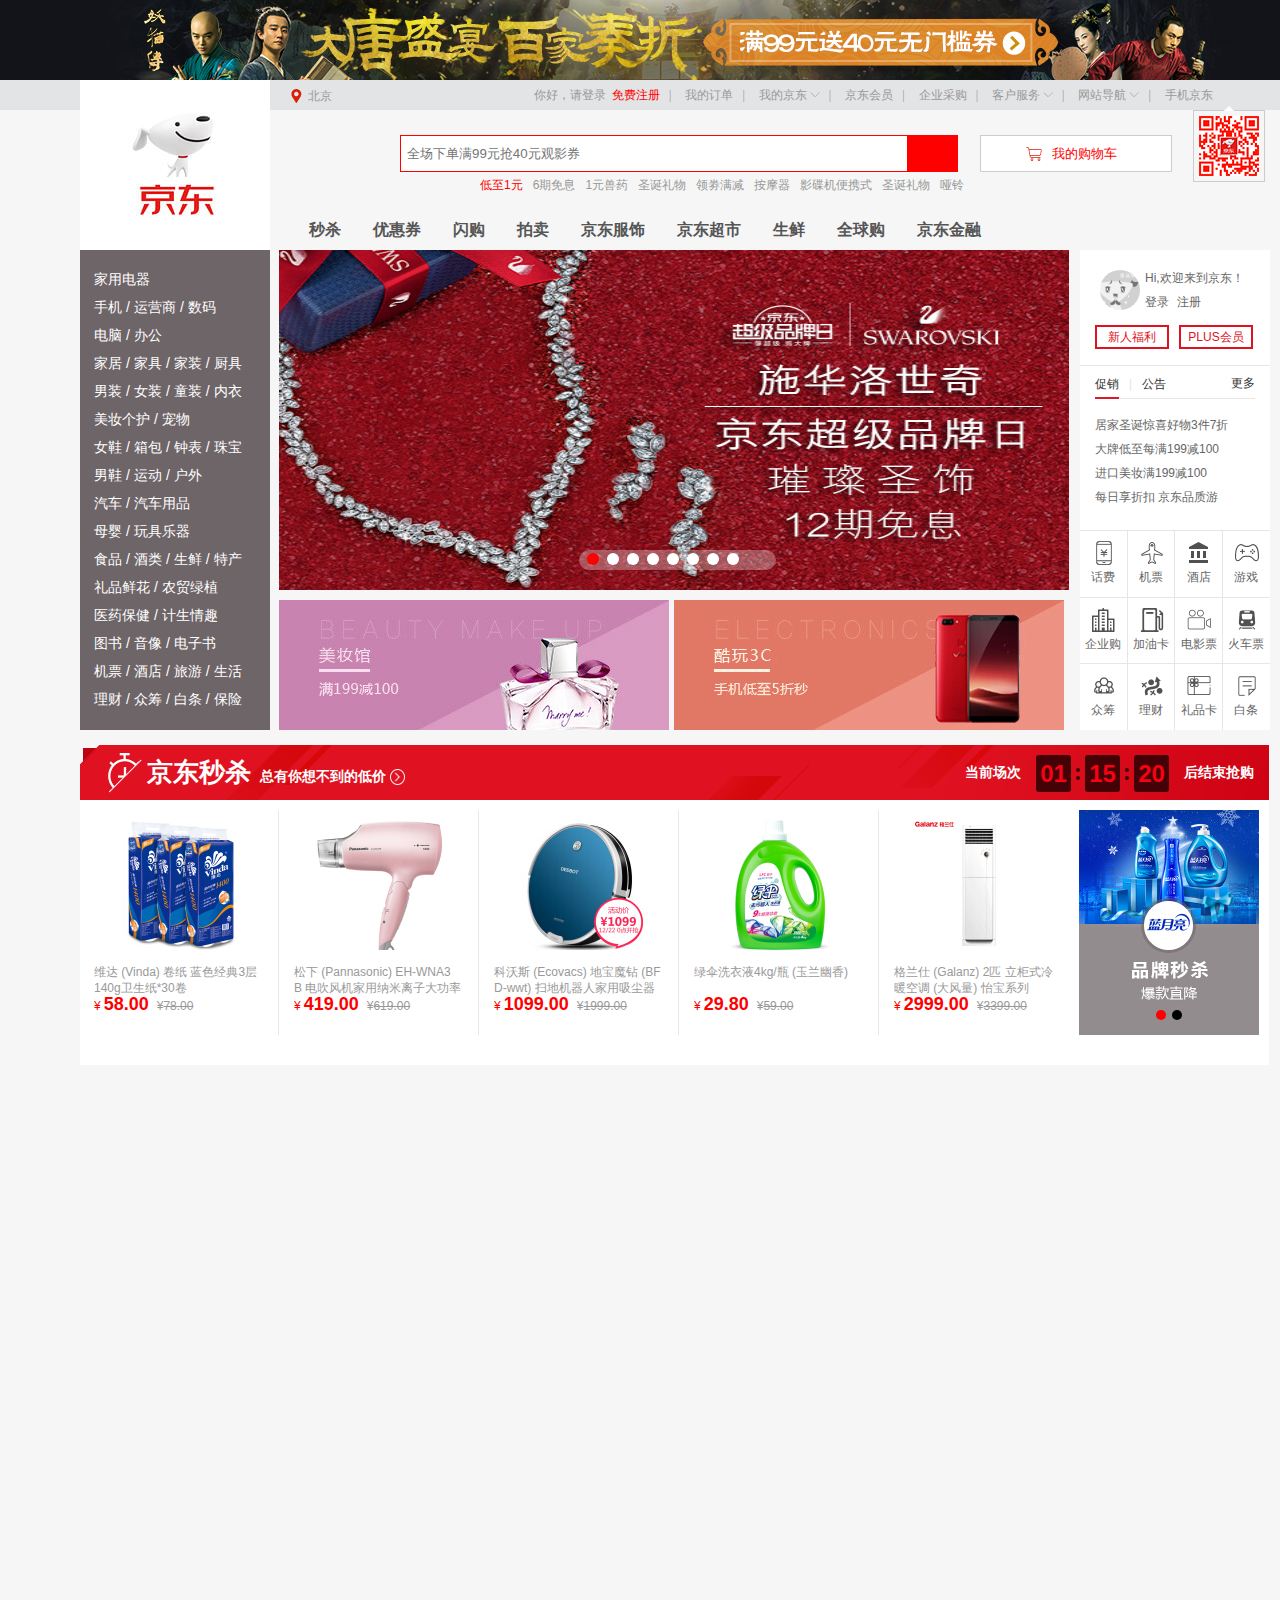
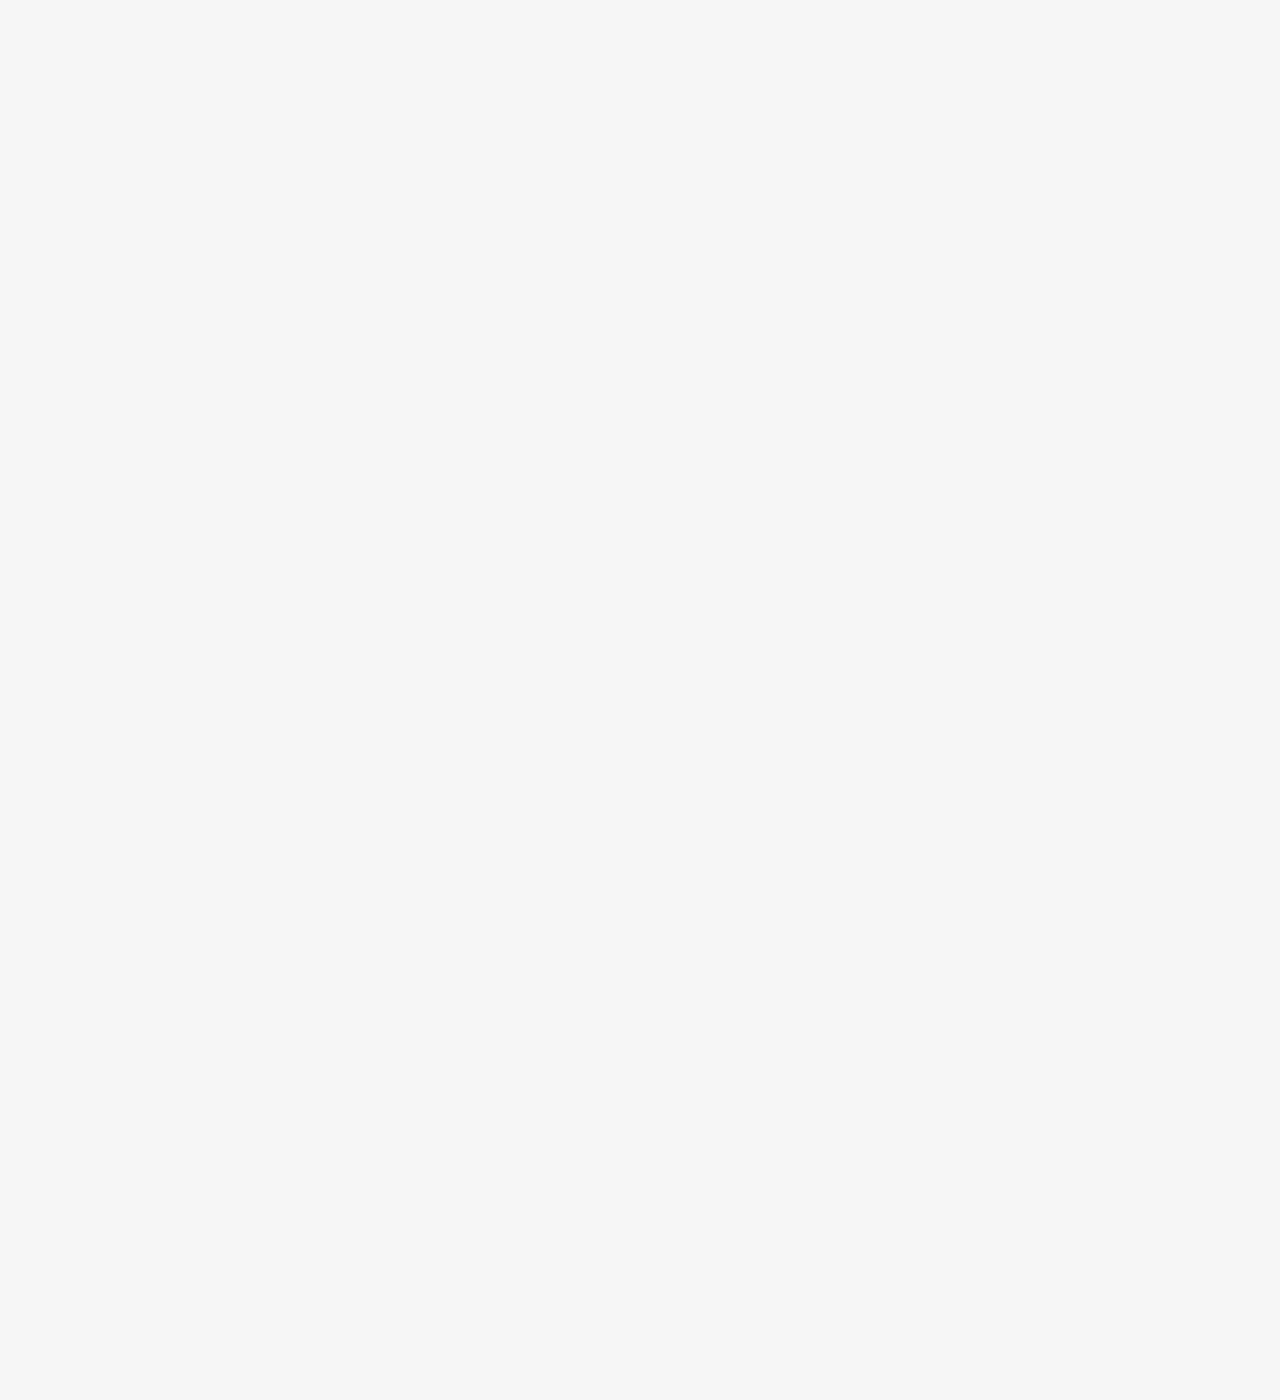
<file: index.html>
<!DOCTYPE html>
<html>
<head>
	<meta charset="utf-8">
	<title>京东</title>
	<link rel="stylesheet" type="text/css" href="css/main.css">
</head>
<body>
  <div id="nav-img">
  	<img src="img/nav.jpg">
  </div>
  <div id="nav">
  	<div class="pos" id="pos">
     <img src="img/坐标.png">北京
    <div class="pos_border"></div>
    <div class="pos_ul" id="pos_ul">
  		<ul>
  			<li><span class="span_on">北京</span><span class="span_off">上海</span><span class="span_off">天津</span><span class="span_off">重庆</span><span class="span_off">河北</span></li>

  			<li><span class="span_off">山西</span><span class="span_off">河南</span><span class="span_off">辽宁</span><span class="span_off">吉林</span><span class="span_off">黑龙江</span></li>

  			<li><span class="span_off">内蒙古</span><span class="span_off">江苏</span><span class="span_off">山东</span><span class="span_off">安徽</span><span class="span_off">浙江</span></li>

  			<li><span class="span_off">福建</span><span class="span_off">湖北</span><span class="span_off">湖南</span><span class="span_off">广东</span><span class="span_off">广西</span></li>

  			<li><span class="span_off">江西</span><span class="span_off">四川</span><span class="span_off">海南</span><span class="span_off">贵州</span><span class="span_off">云南</span></li>

  			<li><span class="span_off">西藏</span><span class="span_off">陕西</span><span class="span_off">甘肃</span><span class="span_off">青海</span><span class="span_off">宁夏</span></li>

  			<li><span class="span_off">新疆</span><span class="span_off">港澳</span><span class="span_off">台湾</span><span class="span_off">钓鱼岛</span><span class="span_off">海外</span></li>
  		</ul>
    </div>
  	</div>
  	<div class="nav_ul">
  		<ul>
	  		<li><a href="login.html">你好，请登录&nbsp&nbsp</a><a href="register.html"><font>免费注册</font></a><span>|</span></li>
	  		<li><a>我的订单</a><span>|</span></li>
	  		<li><a>我的京东&nbsp<i><img src="img/icon1.png"></i></a><span>|</span></li>
	  		<li><a>京东会员</a><span>|</span></li>
	  		<li><a>企业采购</a><span>|</span></li>
	  		<li><a>客户服务&nbsp<i><img src="img/icon1.png"></i></a><span>|</span></li>
	  		<li><a>网站导航&nbsp<i><img src="img/icon1.png"></i></a><span>|</span></li>
	  		<li><a>手机京东</a></li>
  		</ul>
       <div class="eew"><div class="sanjiao"></div><img src="img/eew.png"></div>
 	</div>
  </div>
  <div class="main">
  <div id="header">
   <img src="img/logo.jpg">
   <div class="search" id="search1">
    <img src="img/ltjd.png">
   	<input type="text" placeholder="全场下单满99元抢40元观影券" id="search">
    <div class="btn_search"><img src="img/搜索.png"></div>
   </div>
  <div class="shop-car"><img src="img/购物车.png">我的购物车</div>
 
   <div class="header_ul">
   	<ul>
   		<li><a href="" class="header_ul_on">低至1元</a></li>
   		<li><a href="">6期免息</a></li>
   		<li><a href="">1元兽药</a></li>
   		<li><a href="">圣诞礼物</a></li>
   		<li><a href="">领劵满减</a></li>
   		<li><a href="">按摩器</a></li>
   		<li><a href="">影碟机便携式</a></li>
   		<li><a href="">圣诞礼物</a></li>
   		<li><a href="">哑铃</a></li>
   	</ul>
   </div>
   <div class="header_ul2">
     <ul>
       <li><a>秒杀</a></li>
       <li><a>优惠券</a></li>
       <li><a>闪购</a></li>
       <li><a>拍卖</a></li>
       <li><a>京东服饰</a></li>
       <li><a>京东超市</a></li>
       <li><a>生鲜</a></li>
       <li><a>全球购</a></li>
       <li><a>京东金融</a></li>
     </ul>
   </div>
  </div>

  <div id="big">
     <div id="container">
     	<ul id="cbl" >
     		<li index="1"><a>家用电器</a></li>
     		<li index="2"><a>手机</a><span>/</span><a>运营商</a><span>/</span><a>数码</a></li>
     		<li index="3"><a>电脑</a><span>/</span><a>办公</a></li>
     		<li index="4"><a>家居</a><span>/</span><a>家具</a><span>/</span><a>家装</a><span>/</span><a>厨具</a></li>
     		<li index="5"><a>男装</a><span>/</span><a>女装</a><span>/</span><a>童装</a><span>/</span><a>内衣</a></li>
     		<li index="6"><a>美妆个护</a><span>/</span><a>宠物</a></li>
     		<li index="7"><a>女鞋</a><span>/</span><a>箱包</a><span>/</span><a>钟表</a><span>/</span><a>珠宝</a></li>
     		<li index="8"><a>男鞋</a><span>/</span><a>运动</a><span>/</span><a>户外</a></li>
     		<li index="9"><a>汽车</a><span>/</span><a>汽车用品</a></li>
     		<li index="10"><a>母婴</a><span>/</span><a>玩具乐器</a></li>
     		<li index="11"><a>食品</a><span>/</span><a>酒类</a><span>/</span><a>生鲜</a><span>/</span><a>特产</a></li>
     		<li index="12"><a>礼品鲜花</a><span>/</span><a>农贸绿植</a></li>
     		<li index="13"><a>医药保健</a><span>/</span><a>计生情趣</a></li>
     		<li index="14"><a>图书</a><span>/</span><a>音像</a><span>/</span><a>电子书</a></li>
     		<li index="15"><a>机票</a><span>/</span><a>酒店</a><span>/</span><a>旅游</a><span>/</span><a>生活</a></li>
     		<li index="16"><a>理财</a><span>/</span><a>众筹</a><span>/</span><a>白条</a><span>/</span><a>保险</a></li>
     	</ul>
     </div>
     
	<div id="lunbo">
		<a><img src="img/lunbo1.jpg"></a>
		<a><img src="img/lunbo2.jpg"></a>
		<a><img src="img/lunbo3.jpg"></a>
		<a><img src="img/lunbo4.jpg"></a>
		<a><img src="img/lunbo5.jpg"></a>
		<a><img src="img/lunbo6.jpg"></a>
		<a><img src="img/lunbo7.jpg"></a>
		<a><img src="img/lunbo8.jpg"></a>

		<div id="btn">
			<i index="1" class="on"></i>
			<i index="2"></i>
			<i index="3"></i>
			<i index="4"></i>
			<i index="5"></i>
			<i index="6"></i>
			<i index="7"></i>
			<i index="8"></i>
		</div>
		<a href="javascript:" id="prev" class="arrow">&lt;</a>
        <a href="javascript:" id="next" class="arrow">&gt;</a>
	</div>
  <div class="daohang_img">
    <img src="img/daohang1.jpg">
    <img src="img/daohang2.jpg">
  </div>

     <div  class="center" index="1">
     	   		<ul>
     	   			<li><a>家电馆</a><span>></span></li>
     	   			<li><a>乡镇专卖店</a><span>></span></li>
     	   			<li><a>家电服务</a><span>></span></li>
     	   			<li><a>家电企业购</a><span>></span></li>
     	   			<li><a>商用电器</a><span>></span></li>
     	   		</ul>
     </div>

      <div  class="center" index="2">
     	   		<ul>
     	   			<li><a>玩3C</a><span>></span></li>
     	   			<li><a>手机频道</a><span>></span></li>
     	   			<li><a>网上营业厅</a><span>></span></li>
     	   			<li><a>配件选购中心</a><span>></span></li>
     	   			<li><a>企业购</a><span>></span></li>
     	   			<li><a>以旧换新</a><span>></span></li>
     	   		</ul>
     </div>

      <div class="center" index="3">
     	   		<ul>
     	   			<li><a>玩3C</a><span>></span></li>
     	   			<li><a>本周热卖</a><span>></span></li>
     	   			<li><a>企业采购</a><span>></span></li>
     	   			<li><a>GAME+</a><span>></span></li>
     	   			<li><a>装机大师</a><span>></span></li>
     	   			<li><a>私人订制</a><span>></span></li>
     	   		</ul>
     </div>

      <div class="center" index="4">
     	   		<ul>
     	   			<li><a>家装城</a><span>></span></li>
     	   			<li><a>居家日用</a><span>></span></li>
     	   			<li><a>精品家具</a><span>></span></li>
     	   			<li><a>家装建材</a><span>></span></li>
     	   			<li><a>国际厨具</a><span>></span></li>
     	   			<li><a>装修服务</a><span>></span></li>
     	   		</ul>
     </div>

      <div class="center" index="5">
     	   		<ul>
     	   			<li><a>男装</a><span>></span></li>
     	   			<li><a>女装</a><span>></span></li>
     	   			<li><a>内衣</a><span>></span></li>
     	   			<li><a>童装童鞋</a><span>></span></li>
     	   			<li><a>国际品牌</a><span>></span></li>
     	   			<li><a>自营服装</a><span>></span></li>
     	   		</ul>
     </div>

      <div class="center" index="6">
     	   		<ul>
     	   			<li><a>清洁用品</a><span>></span></li>
     	   			<li><a>美妆馆</a><span>></span></li>
     	   			<li><a>个护馆</a><span>></span></li>
     	   			<li><a>妆比社</a><span>></span></li>
     	   			<li><a>全球购美妆</a><span>></span></li>
     	   			<li><a>宠物馆</a><span>></span></li>
     	   		</ul>
     </div>

      <div class="center" index="7">
     	   		<ul>
     	   			<li><a>自营鞋靴</a><span>></span></li>
     	   			<li><a>自营箱包</a><span>></span></li>
     	   			<li><a>时尚鞋包</a><span>></span></li>
     	   			<li><a>国际珠宝馆</a><span>></span></li>
     	   			<li><a>奢侈品</a><span>></span></li>
     	   			<li><a>收藏投资</a><span>></span></li>
     	   		</ul>
     </div>

      <div class="center" index="8">
     	   		<ul>
     	   			<li><a>体育服务</a><span>></span></li>
     	   			<li><a>运动城</a><span>></span></li>
     	   			<li><a>户外馆</a><span>></span></li>
     	   			<li><a>健身房</a><span>></span></li>
     	   			<li><a>骑行馆</a><span>></span></li>
     	   			<li><a>钟表城</a><span>></span></li>
     	   		</ul>
     </div>

      <div class="center" index="9">
     	   		<ul>
     	   			<li><a>全新汽车</a><span>></span></li>
     	   			<li><a>车管家</a><span>></span></li>
     	   			<li><a>旗舰店</a><span>></span></li>
     	   			<li><a>二手车</a><span>></span></li>
     	   			<li><a>直营店</a><span>></span></li>
     	   			<li><a>油卡充值</a><span>></span></li>
     	   		</ul>
     </div>

      <div class="center" index="10">
     	   		<ul>
     	   			<li><a>母婴</a><span>></span></li>
     	   			<li><a>玩具乐器</a><span>></span></li>
     	   			<li><a>品牌街</a><span>></span></li>
     	   			<li><a>亲子馆</a><span>></span></li>
     	   			<li><a>全球购母婴</a><span>></span></li>
     	   		</ul>
     </div>

      <div class="center" index="11">
     	   		<ul>
     	   			<li><a>生鲜</a><span>></span></li>
     	   			<li><a>食品饮料</a><span>></span></li>
     	   			<li><a>酒类</a><span>></span></li>
     	   			<li><a>地方特产</a><span>></span></li>
     	   			<li><a>全球购美食</a><span>></span></li>
     	   		</ul>
     </div>

      <div class="center" index="12">
     	   		<ul>
     	   			<li><a>京东礼品</a><span>></span></li>
     	   			<li><a>火机烟具</a><span>></span></li>
     	   			<li><a>鲜花</a><span>></span></li>
     	   			<li><a>京东衣服</a><span>></span></li>
     	   			<li><a>同城绿植</a><span>></span></li>
     	   			<li><a>园林园艺</a><span>></span></li>
     	   		</ul>
     </div>

      <div class="center" index="13">
     	   		<ul>
     	   			<li><a>专科用药</a><span>></span></li>
     	   			<li><a>滋补养生</a><span>></span></li>
     	   			<li><a>膳食补充</a><span>></span></li>
     	   			<li><a>健康监测</a><span>></span></li>
     	   			<li><a>两性情话</a><span>></span></li>
     	   			<li><a>靓眼视界</a><span>></span></li>
     	   		</ul>
     </div>

      <div class="center" index="14">
     	   		<ul>
     	   			<li><a>图书频道</a><span>></span></li>
     	   			<li><a>邮币商城</a><span>></span></li>
     	   			<li><a>音像</a><span>></span></li>
     	   			<li><a>电子书</a><span>></span></li>
     	   			<li><a>图书榜</a><span>></span></li>
     	   			<li><a>文娱寄卖商城</a><span>></span></li>
     	   		</ul>
     </div>

      <div class="center" index="15">
     	   		<ul>
     	   			<li><a>生活娱乐</a><span>></span></li>
     	   			<li><a>电影票</a><span>></span></li>
     	   			<li><a>机票</a><span>></span></li>
     	   			<li><a>火车票</a><span>></span></li>
     	   			<li><a>特惠酒店</a><span>></span></li>
     	   			<li><a>企业差旅</a><span>></span></li>
     	   		</ul>
     </div>

      <div class="center" index="16"">
     	   		<ul>
     	   			<li><a>金融首页</a><span>></span></li>
     	   			<li><a>0元评测</a><span>></span></li>
     	   			<li><a>In货推荐</a><span>></span></li>
     	   		</ul>
     </div>
     <div id="right">
     	<div id="user">
     		<img src="img/no_login.jpg">
     		<div class="user_show">
     			<p>Hi,欢迎来到京东！</p>
     			<p id="text"><a href="">登录</a><a href="">注册</a></p>
     		</div>
     		<div class="user_show_div">
     			<a>新人福利</a>
     			<a>PLUS会员</a>
     		</div>
     	</div>
     	<div class="tab">
        <div class="tab-select" id="tab-select">
          <a class="tab-on" index="1">促销</a><span>|</span><a index="2">公告</a><a class="tab_right">更多</a>
        </div>
        <ul class="tab-ul" index="1">
          <li>居家圣诞惊喜好物3件7折</li>
          <li>大牌低至每满199减100</li>
          <li>进口美妆满199减100</li>
          <li>每日享折扣&nbsp京东品质游</li>
        </ul>
         <ul class="tab-ul" index="2">
          <li>大家电订单超期自动取消公告</li>
          <li>西宁本地仓开仓公告</li>
          <li>关于召回普利司通（天津）轮胎有限公司2个规格用车轮胎的公告</li>
          <li>京东物流推出配送员统一外呼电话"95056"</li>
        </ul>
      </div>
      <div class="right-ul" id="right-ul">
        <ul>
          <li id="right-tab"><a href=""><img src="img/话费.png">话费</a><a href=""><img src="img/机票.png">机票</a><a href=""><img src="img/酒店.png">酒店</a><a href=""><img src="img/游戏.png">游戏</a></li>
          <div class="rg-tab-on">
            <div class="rg-tab-div">
              <ul>
              <li>
              <span>话费充值</span><span>流量充值</span><span>套餐变更</span>
              </li>
              <li>
                <font>号码</font>
                <input type="phone" name="phone" placeholder="移动/联通/电信">
              </li>
              <li>
                <font>面值</font>
                <input type="number" name="mianzhi" placeholder="10元">
              </li>
              <li>快速冲值</li>
              </ul>
              </div>
            </div>

            <div class="rg-tab-on">
            <div class="rg-tab-div">
              <ul>
              <li>
              <span>国内机票</span><span>国际/港澳台</span><span>特惠活动</span>
              </li>
         
              </ul>
              </div>
            </div>

            <div class="rg-tab-on">
            <div class="rg-tab-div">
              <ul>
              <li>
              <span>国内/港澳台</span><span>促销活动</span>
              </li>
         
              </ul>
              </div>
            </div>

            <div class="rg-tab-on">
            <div class="rg-tab-div">
              <ul>
              <li>
              <span>点卡</span><span>QQ</span><span>页游</span>
              </li>
           
              </ul>
              </div>
            </div>
        


           <li><a href=""><img src="img/企业购.png">企业购</a><a href=""><img src="img/加油卡.png">加油卡</a><a href=""><img src="img/摄影机.png">电影票</a><a href=""><img src="img/火车票.png">火车票</a></li>
            <li><a href=""><img src="img/众筹.png">众筹</a><a href=""><img src="img/理财.png">理财</a><a href=""><img src="img/礼品卡.png">礼品卡</a><a href=""><img src="img/白条.png">白条</a></li>
        </ul>
      </div>
     </div>
  </div>

   <div class="time">
     <div class="time-font">
       <div class="sup"></div>
       <div class="timer"></div>
       <h3>京东秒杀</h3>
       <font>总有你想不到的低价</font>
       <img src="img/右.png">
       <div class="date" id="date">
         <ul>
           <li>当前场次</li>
           <li>
            <span></span>
            <div class="dian"><i></i><i></i></div>
            <span></span>
            <div class="dian"><i></i><i></i></div>
            <span></span>
          </li>
           <li>后结束抢购</li>
         </ul>
       </div>
     </div>
   </div>
   <div class="List-big">

   <div class="shopList">
       <a href="javascript:" id="shop-prev" class="arrow">&lt;</a>
       <a href="javascript:" id="shop-next" class="arrow">&gt;</a>
       <div class="List-lunbo" id="List-lunbo">
        <ul index="3">
          <li>
            <img src="img/商品/shop13.jpg">
            <p class="p-hover">维达&nbsp(Vinda)&nbsp卷纸&nbsp蓝色经典3层140g卫生纸*30卷</p>
            <p><span>¥</span><font>58.00</font>¥<strike>78.00</strike></p>
          </li>
          <li>
            <img src="img/商品/shop14.jpg">
            <p class="p-hover">松下&nbsp(Pannasonic)&nbspEH-WNA3B&nbsp电吹风机家用纳米离子大功率恒温护发</p>
            <p><span>¥</span><font>419.00</font>¥<strike>619.00</strike></p>
          </li>
          <li>
            <img src="img/商品/shop15.jpg">
            <p class="p-hover">科沃斯&nbsp(Ecovacs)&nbsp地宝魔钻&nbsp(BFD-wwt)&nbsp扫地机器人家用吸尘器</p>
            <p><span>¥</span><font>1099.00</font>¥<strike>1999.00</strike></p>
          </li>
          <li>
            <img src="img/商品/shop16.jpg">
            <p class="p-hover">绿伞洗衣液4kg/瓶&nbsp(玉兰幽香)&nbsp</p>
            <p><span>¥</span><font>29.80</font>¥<strike>59.00</strike></p>
          </li>
          <li>
            <img src="img/商品/shop17.jpg">
            <p class="p-hover">格兰仕&nbsp(Galanz)&nbsp2匹&nbsp立柜式冷暖空调&nbsp(大风量)&nbsp怡宝系列</p>
            <p><span>¥</span><font>2999.00</font>¥<strike>3399.00</strike></p>
          </li>
        </ul>
        
        <ul  index="1">
          <li>
            <img src="img/商品/shop1.jpg">
            <p class="p-hover">维达&nbsp(Vinda)&nbsp卷纸&nbsp蓝色经典3层140g卫生纸*30卷</p>
            <p><span>¥</span><font>58.00</font>¥<strike>78.00</strike></p>
          </li>
          <li>
            <img src="img/商品/shop2.jpg">
            <p class="p-hover">松下&nbsp(Pannasonic)&nbspEH-WNA3B&nbsp电吹风机家用纳米离子大功率恒温护发</p>
            <p><span>¥</span><font>419.00</font>¥<strike>619.00</strike></p>
          </li>
          <li>
            <img src="img/商品/shop3.jpg">
            <p class="p-hover">科沃斯&nbsp(Ecovacs)&nbsp地宝魔钻&nbsp(BFD-wwt)&nbsp扫地机器人家用吸尘器</p>
            <p><span>¥</span><font>1099.00</font>¥<strike>1999.00</strike></p>
          </li>
          <li>
            <img src="img/商品/shop4.jpg">
            <p class="p-hover">绿伞洗衣液4kg/瓶&nbsp(玉兰幽香)&nbsp</p>
            <p><span>¥</span><font>29.80</font>¥<strike>59.00</strike></p>
          </li>
          <li>
            <img src="img/商品/shop5.jpg">
            <p class="p-hover">格兰仕&nbsp(Galanz)&nbsp2匹&nbsp立柜式冷暖空调&nbsp(大风量)&nbsp怡宝系列</p>
            <p><span>¥</span><font>2999.00</font>¥<strike>3399.00</strike></p>
          </li>
        </ul>
      
        <ul index="2">
          <li>
            <img src="img/商品/shop8.jpg">
            <p class="p-hover">富士通&nbsp正1.5匹&nbsp全直流变频&nbsp冷暖&nbsp家用空调挂机ASQG12LPCA</p>
            <p><span>¥</span><font>2999.00</font>¥<strike>4580.00</strike></p>
          </li>
          <li>
            <img src="img/商品/shop9.jpg">
            <p class="p-hover">美素佳儿&nbsp(Friso&nbspPrestige)&nbsp皇家较大婴儿配方奶粉&nbsp2段&nbsp(6-12月适用)</p>
            <p><span>¥</span><font>374.00</font>¥<strike>379.00</strike></p>
          </li>
          <li>
            <img src="img/商品/shop10.jpg">
            <p class="p-hover">小牛凯西&nbsp原切牛排套餐1480g/10片澳洲进口牛肉&nbsp手工微腌眼肉西冷菲力牛排&nbsp生鲜</p>
            <p><span>¥</span><font>206.00</font>¥<strike>258.00</strike></p>
          </li>
          <li>
            <img src="img/商品/shop11.jpg">
            <p class="p-hover">【京东超市】&nbsp好时&nbsp(Hershey's)情人节圣诞节&nbsp心意拼制</p>
            <p><span>¥</span><font>118.00</font>¥<strike>276.00</strike></p>
          </li>
          <li>
            <img src="img/商品/shop12.jpg">
            <p class="p-hover">施华蔻(Schwarzkopf)8金纯盈润电商套装(洗发水600ml*2+润发乳600ml)</p>
            <p><span>¥</span><font>125.00</font>¥<strike>300.00</strike></p>
          </li>
        </ul>

          <ul index="3">
          <li>
            <img src="img/商品/shop13.jpg">
            <p class="p-hover">斧头牌&nbsp(AXE)&nbsp柠檬护肤洗洁精1.18kg(泵加补)&nbsp(新老包装随机发放)</p>
            <p><span>¥</span><font>89.00</font>¥<strike>399.00</strike></p>
          </li>
          <li>
            <img src="img/商品/shop14.jpg">
           <p class="p-hover">西班牙进口红酒&nbsp欧瑞安 TorreOria&nbsp(DO级)&nbsp干红葡萄酒 750</p>
            <p><span>¥</span><font>89.00</font>¥<strike>399.00</strike></p>
          </li>
          <li>
            <img src="img/商品/shop15.jpg">
            <p class="p-hover">海霸王&nbsp蟹味棒&nbsp500g&nbsp32个&nbsp蟹肉棒蟹柳&nbsp火锅丸子&nbsp火锅食材</p>
            <p><span>¥</span><font>14.90</font>¥<strike>27.00</strike></p>
          </li>
          <li>
            <img src="img/商品/shop16.jpg">
            <p class="p-hover">联想&nbsp(Lenove)&nbsp拯救者R720&nbsp15.6英寸GTX1050独显吃鸡游戏笔记本手提电脑&nbsp158G&nbsp1T+128G 1050 2G独显 官方标配</p>
            <p><span>¥</span><font>5499.00</font>¥<strike>5999.00</strike></p>
          </li>
          <li>
            <img src="img/商品/shop17.jpg">
            <p class="p-hover">火星人&nbsp(marssenger)&nbsp火星人X3B/Z集成灶侧吸式抽油烟机灶具电蒸箱套装玻璃面天然气</p>
            <p><span>¥</span><font>2999.00</font>¥<strike>3399.00</strike></p>
          </li>
        </ul>

        <ul index="1">
          <li>
            <img src="img/商品/shop1.jpg">
            <p class="p-hover">维达&nbsp(Vinda)&nbsp卷纸&nbsp蓝色经典3层140g卫生纸*30卷</p>
            <p><span>¥</span><font>58.00</font>¥<strike>78.00</strike></p>
          </li>
          <li>
            <img src="img/商品/shop2.jpg">
            <p class="p-hover">松下&nbsp(Pannasonic)&nbspEH-WNA3B&nbsp电吹风机家用纳米离子大功率恒温护发</p>
            <p><span>¥</span><font>419.00</font>¥<strike>619.00</strike></p>
          </li>
          <li>
            <img src="img/商品/shop3.jpg">
            <p class="p-hover">科沃斯&nbsp(Ecovacs)&nbsp地宝魔钻&nbsp(BFD-wwt)&nbsp扫地机器人家用吸尘器</p>
            <p><span>¥</span><font>1099.00</font>¥<strike>1999.00</strike></p>
          </li>
          <li>
            <img src="img/商品/shop4.jpg">
            <p class="p-hover">绿伞洗衣液4kg/瓶&nbsp(玉兰幽香)&nbsp</p>
            <p><span>¥</span><font>29.80</font>¥<strike>59.00</strike></p>
          </li>
          <li>
            <img src="img/商品/shop5.jpg">
            <p class="p-hover">格兰仕&nbsp(Galanz)&nbsp2匹&nbsp立柜式冷暖空调&nbsp(大风量)&nbsp怡宝系列</p>
            <p><span>¥</span><font>2999.00</font>¥<strike>3399.00</strike></p>
          </li>
        </ul>
       </div>
    </div>
       <div class="shop-lb" id="shop-lb">
             <span class="shop-on"></span><span></span>
              <img src="img/商品/shop6.jpg">
              <img src="img/商品/shop7.jpg">
        </div>
   </div>
   <div class="">
     
   </div>
 </div>
     <script type="text/javascript" src="js/main.js"></script>
</body>
</html>
</file>
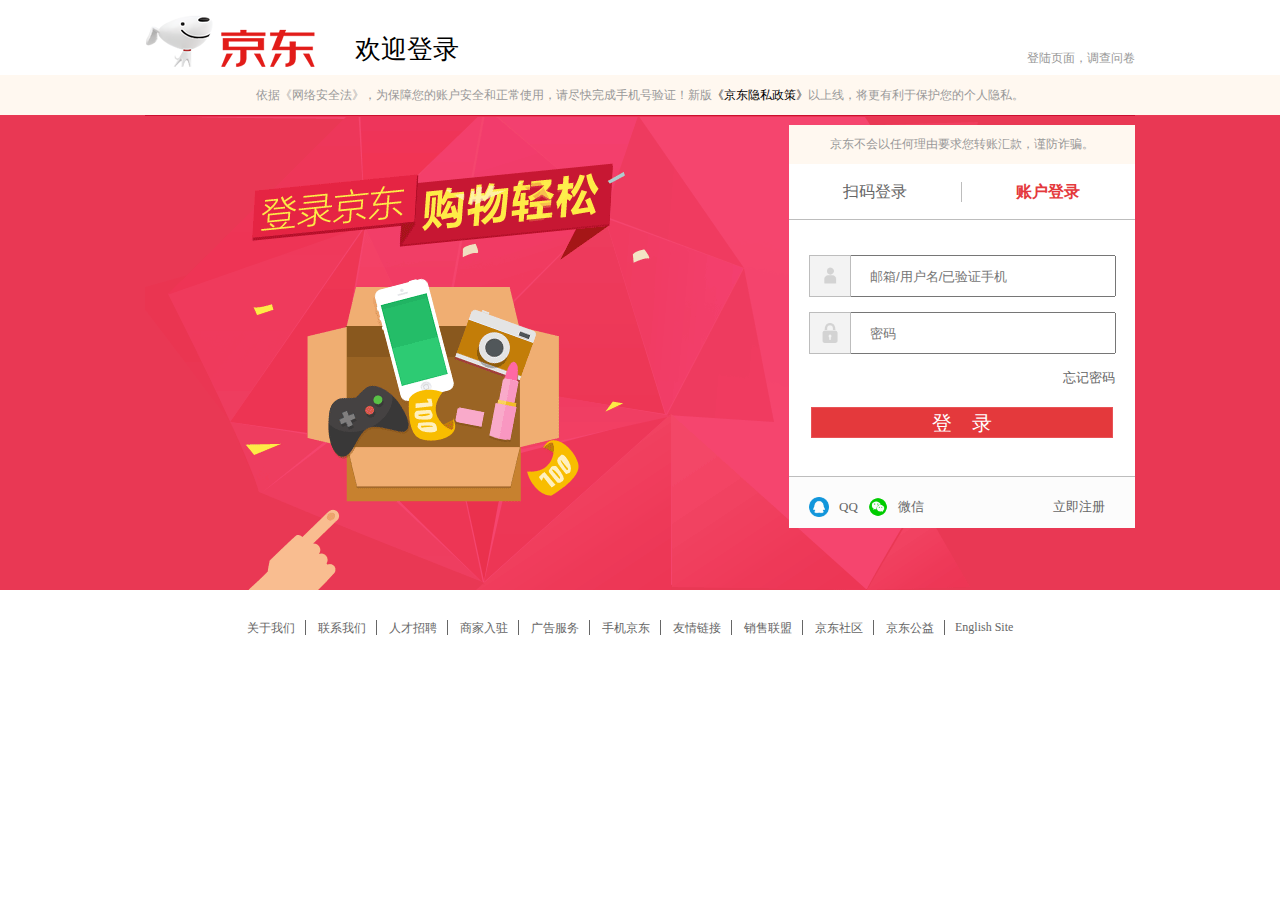
<file: login.html>
<!DOCTYPE html>
<html>
<head>
	<title>京东登录</title>
	<meta charset="utf-8">
	<link rel="stylesheet" type="text/css" href="css/login.css">
</head>
<body>
     <div class="header">
     	<a href="index.html"><img src="img/login/logo.png"></a>
     	<span>欢迎登录</span>
     	<p>登陆页面，调查问卷</p>
     </div>

     	<div class="tips">
     		<div class="cont">
     		<!-- <p> -->依据《网络安全法》，为保障您的账户安全和正常使用，请尽快完成手机号验证！新版<a href="">《京东隐私政策》</a>以上线，将更有利于保护您的个人隐私。<!-- </p> -->
     		</div>
     	</div>
     <div class="content">
     	<div class="banner">
     		<div class="bj">
     			<div class="login">
     				<div class="top">
     					京东不会以任何理由要求您转账汇款，谨防诈骗。
     				</div>
     				<div id="left">
     					<a href="">扫码登录</a>
     				</div>
     				<div id="right">
     					<a href="">账户登录</a>
     				</div>
     				<div class="login-area">
	     				<input type="text" name="username" placeholder="邮箱/用户名/已验证手机">
                              <div class="user"><img src="img/login/用户.png"></div>
	     				<input type="password" name="password" placeholder="密码">
                               <div class="password"><img src="img/login/密码.png"></div>
	     				<a>忘记密码</a>
	     				<button class="button">登&nbsp&nbsp&nbsp&nbsp录</button>
     				</div>
     				<div class="login-footer">
                                     <img src="img/login/qq.png"><a href="">QQ</a>
                                     <img src="img/login/weixin.png"><a href="">微信</a>
                                     <span><a href="register.html">立即注册</a></span>
                         </div>
     			</div>
     		</div>
     	</div>
     </div>
     <div class="footer">
          <ul>
               <li><a>关于我们</a></li>
               <li><a>联系我们</a></li>
               <li><a>人才招聘</a></li>
               <li><a href="">商家入驻</a></li>
               <li><a href="">广告服务</a></li>
               <li><a href="">手机京东</a></li>
               <li><a>友情链接</a></li>
               <li><a href="">销售联盟</a></li>
               <li><a href="">京东社区</a></li>
               <li><a href="">京东公益</a></li>
               <li><a href="">English&nbspSite</a></li>
          </ul>         
     </div>
</body>
</html>
</file>
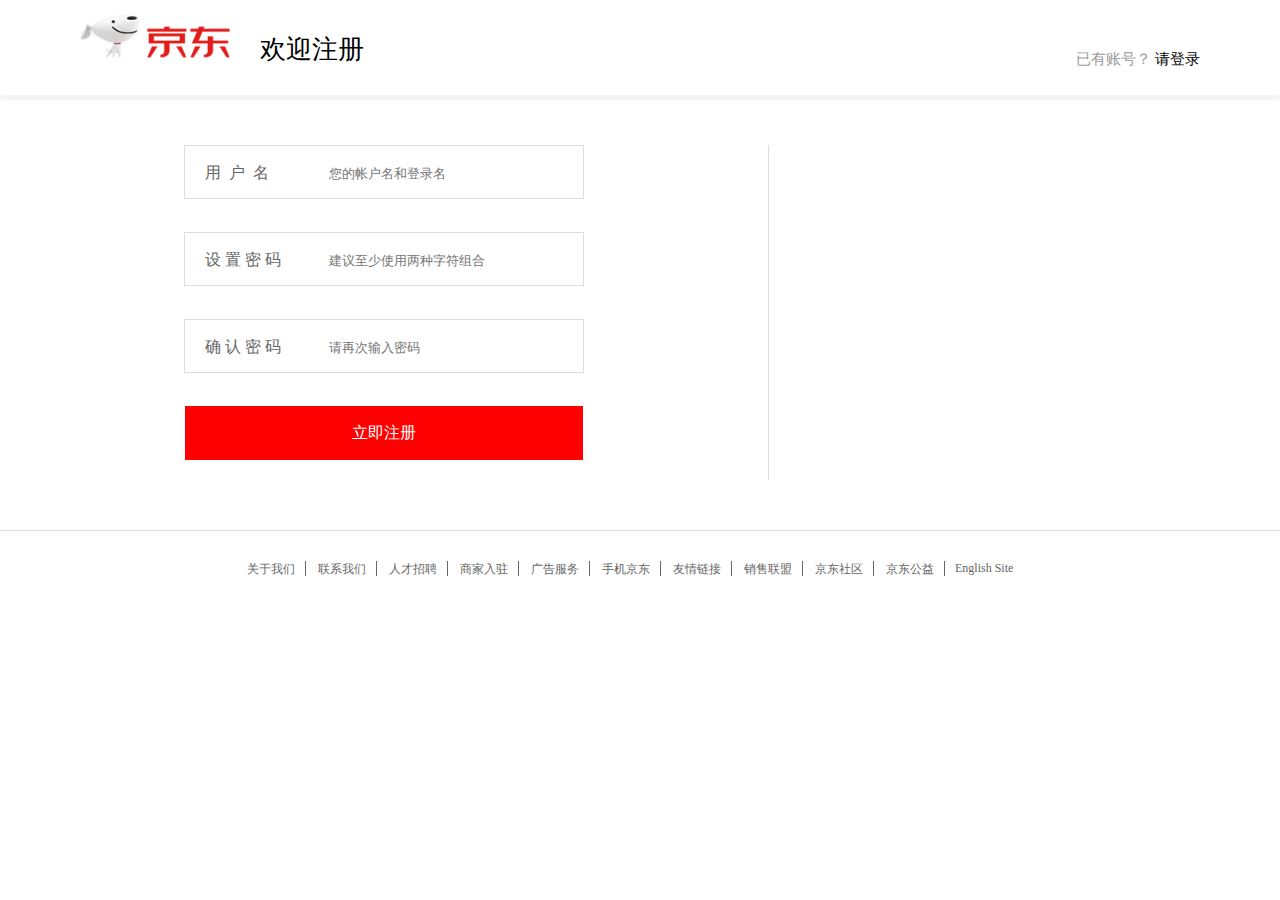
<file: register.html>
<!DOCTYPE html>
<html>
<head>
	<title>京东注册</title>
	<meta charset="utf-8">
	<link rel="stylesheet" type="text/css" href="css/register.css">
</head>
<body>
		<div class="header">
	     	<a href="index.html"><img src="img/login/logo.png"></a>
	     	<span>欢迎注册</span>
	     	<p>已有账号？&nbsp<a href="login.html">请登录</a></p>
     	</div>
        <div class="content">
        	<div class="input">
	        	<label for="username">用&nbsp&nbsp户&nbsp&nbsp名</label>
	        	<input type="text" name="username" placeholder="您的帐户名和登录名">
        	</div>
        	<div class="input">
	        	<label for="password">设&nbsp置&nbsp密&nbsp码</label>
	        	<input type="password" name="password" placeholder="建议至少使用两种字符组合">
	        </div>
	        <div class="input">
	        	<label for="validate-password">确&nbsp认&nbsp密&nbsp码</label>
	        	<input type="password" name="validate-password" placeholder="请再次输入密码">
	        </div>
	        <button class="button">立即注册</button>
        </div>
        <hr/>
     	<div class="footer">
	        <ul>
	            <li><a>关于我们</a></li>
	            <li><a>联系我们</a></li>
	            <li><a>人才招聘</a></li>
	            <li><a href="">商家入驻</a></li>
	            <li><a href="">广告服务</a></li>
	            <li><a href="">手机京东</a></li>
	            <li><a>友情链接</a></li>
	            <li><a href="">销售联盟</a></li>
	            <li><a href="">京东社区</a></li>
	            <li><a href="">京东公益</a></li>
	            <li><a href="">English&nbspSite</a></li>
	        </ul>         
        </div>

</body>
</html>
</file>
<file: css/main.css>
*{
	margin:0;
	padding: 0;
}
body{
	background-color: #F6F6F6;
	height: 3000px;
}
ul{
	list-style: none;
}
a{
	text-decoration: none;
}
#nav-img{
	height: 80px;
	background-color: #12141A;
	padding: 0 80px;
}
#nav{
	cursor:pointer;
	height: 30px;
	line-height: 30px;
	background-color: #E3E4E5;
	padding:0 80px;
	color: #999;
	font-size: 12px;
}
#nav .nav_ul ul{
	background-color: #E3E4E5;
	float: left;
	margin-left: 454px;
	width: 732px;
}
#nav .nav_ul ul li{
	float: left;
	margin-right: 5px;
}
#nav .nav_ul ul li a{
	color: #999;
}
#nav .nav_ul ul li i{
	height: 30px;
	line-height: 30px;
}
#nav .nav_ul ul li i img{
	width: 10px;
	position: relative;
	
}
#nav .nav_ul ul li font{
    color: red;
}
#nav .pos{
	padding-left: 8px;
	width: 58px;
	height: 30px;
	position: absolute;
	left:280px;
	top: 81px;
}
#nav .pos:hover{
	position: absolute;
	left: 279px;
	top: 80px;
	border-left: 1px solid #CCCCCC;
	border-right: 1px solid #CCCCCC;
	border-top: 1px solid #CCCCCC;
}
.pos_border{
	position: absolute;
	top: 29px;
	left:66px;
	height: 1px;
	width: 255px;
}
#nav .pos:hover .pos_border{
	background-color: #CCCCCC;
}
#nav .pos:hover .pos_ul{

	border-left: 1px solid #CCCCCC;
	border-right: 1px solid #CCCCCC;
	border-bottom: 1px solid #CCCCCC;
}
#nav .pos:hover{
	background-color: white;
}
.pos_ul{
	display: none;
	width: 320px;
	height: 220px;
    background-color: white;
    position: absolute;
    left: -1px;
    z-index: 10;
    color: #999;
    font-size: 12px;
}
.pos_ul ul {
	float: left;
	padding: 10px 0;
}
.span_on{
	background-color: red;
	color: white;
	display: block;
	width: 40px;
	float: left;
	height: 24px;
	line-height: 24px;
	text-align: center;
}
.pos_ul ul li{
	
	height: 28px;
}
.pos_ul ul li .span_off{
	display: block;
	width: 40px;
	float: left;
	height: 24px;
	line-height: 24px;
	text-align: center;
}
.pos_ul ul li .span_off:hover{
	background-color: #F4F4F4;
	color: #e01222;
}
#nav .pos img{
	position: relative;
	top: 4px;
	margin-right: 4px;
}

#nav ul li a:hover{
	color: #e01222;
}
#nav ul li span{
	margin: 0 9px;
}
#header{
	/*width: auto;*/
	position: relative;
	height: 140px;
	font-family: "Microsoft YaHei", tahoma, arial, "Hiragino Sans GB", "\\5b8b体", sans-serif;
}
#header img{
	position: absolute;

	top: -30px;
	z-index: 10;
}
#header .search{
	position: absolute;
	left: 320px;
	top: 25px;
	width: auto;
	height: auto;
}
.search-fixed{
	margin-top: -110px;
	margin-left: -80px;
	width: 100%;
	animation:mykeyframes 0.5s;
	line-height: 50px;
	background-color: white;
	position: fixed;
	z-index: 5;
	border-bottom: 2px solid red;
}
@keyframes mykeyframes{
	from{margin-top:-140px;}
	to{margin-top: -110px;}
}
.search-fixed input{
    outline: none;
	position: relative;
	left: 400px;
	width: 500px;
	height: 35px;
	border: 1px solid white;
	padding-left: 6px;
	background-color: #EFEFEF;
}
.search-fixed .btn_search{
	width: 50px;
	height: 35px;
	background-color: red;
    float: left;
    position: absolute;
    left: 907px;
    top: 9px;
}
.search-fixed .btn_search img{
	width: 30px;
	height: 30px;
	margin-top: 34px;
	margin-left: 10px;
}
.search-fixed img{
	display: block;
	margin-top: 35px;
	margin-left: 50px;
}
#header .search img{
	display: none;
}
#header .search input{
	width: 500px;
	height: 35px;
	border: 1px solid red;
	padding-left: 6px;
	outline: none;
}
#header .search .btn_search{
	width: 50px;
	height: 37px;
	background-color: red;
    float: left;
    position: absolute;
    left: 508px;
    top: 0px;
}
#header .search .btn_search img{
	width: 30px;
	height: 30px;
	position: absolute;
	top: 5px;
	left: 10px;
}
#header .header_ul{
	position: absolute;
	left: 400px;
	top: 65px;
	width: 500px;
}
#header .header_ul ul li{
    float: left;
    margin-right: 10px;
}
#header .header_ul ul li a{
	color: #999999;
	font-size: 12px;
	white-space: nowrap;
}
#header .header_ul ul li a:hover{
	color: #e01222; 
}
#header .header_ul .header_ul_on{
	color: red;
}
#header .shop-car{
	width: 190px;
	height: 35px;
	background-color: white;
	border:1px solid #CCCCCC;
	font-size: 13px;
	text-align: center;
	line-height: 35px;
	color: red;
   float: left;
    position: absolute;
    left: 900px;
    top: 25px;
}

#header .shop-car img{
	float: left;
	position: relative;
	left: 45px;
	top: 10px;
}
#header .header_ul2 ul li{
    float: left;
    margin-right: 32px;
}
#header .header_ul2 ul li a:hover{
	color: #C81623;
}
#header .header_ul2{
	cursor: pointer;
	padding-left: 30px;
	width: 760px;
	height: 50px;
	line-height: 50px;
	float: left;
	position: relative;
	top: 95px;
	left: 199px;
	font-weight: bold;
	color: #555555;
}

#nav .nav_ul .eew{
    border: 1px solid #CCCCCC;
	float: left;
	width: 70px;
	height: 70px;
    position: absolute;
     left: 1193px;
     top: 110px;
}
#nav .nav_ul .eew img{
    margin-left: 5px;
    margin-top: 5px;
}
#nav .nav_ul .eew .sanjiao{

	border-left: 5px solid transparent;
	border-right: 5px solid transparent;
	border-bottom: 5px solid white;
	background: #E3E4E5;
	position: absolute;
	top: -5px;
	right: 30px;

}
#big{
	position:relative;
	display: block;
	margin:0 auto;
	height: 480px;
}
#container{
	width: 190px;
	height: 480px;
	background-color: rgb(110,101,104);
	color: white;
	font-size: 14px;
	font-family: "Microsoft YaHei", tahoma, arial, "Hiragino Sans GB", "\\5b8b体", sans-serif;
	float: left;
}
#cbl{
	padding-top: 15px;
	cursor:pointer;
}
#cbl li{
	height: 28px;
	line-height: 28px;
	padding-left: 14px;
}
#cbl li:hover{
	background-color:#999395; 
}
#cbl li a:hover{
	color: red;
}
#cbl li span{
	font-size: 14px;
	padding:0 4px;
}
#lunbo{
	cursor:pointer;
	width: 790px;
	height: 340px;
	float: left;
	margin-left: 199px;
	overflow: hidden;
	position: absolute;
}
#lunbo img{
	display: block;
	width: 100%;
	height: 100%;
}
#btn{
	width: 185px;
	height: 20px;
	line-height: 20px;
	border-radius: 15px;
	position: absolute;
    left: 38%;
    bottom: 20px;
	background-color:hsla(0,0%,100%,.3);
	padding-left: 8px;
	padding-right: 4px;
}
#btn i{
	display: inline-block;
    height: 12px;
    width: 12px;
    border-radius: 100%;
    background-color: #fff;
    margin-right: 4px;
}
#btn .on{
	background-color: red;
}
.arrow {
    position:absolute;
    top:165px;
    cursor:pointer;
    display:none;
    line-height:60px;
    text-align:center;
    font-size:36px;
    font-weight:bold;
    width:40px;
    height:60px;
    background: rgba(0,0,0,.3); 
    color: #fff;
    z-index:2;
}
.arrow:hover {
    background: rgba(0,0,0,.7);
}
#lunbo:hover .arrow{
	display: block;
}
#prev {
    left:10px;
}
#next {
    right:10px;
}
.daohang_img{
	position: absolute;
	top: 350px;
	left: 199px;
	width: 800px;
}
.daohang_img img{
	margin-right: 1px;

}
#right{
	width: 190px;
	height: 480px;
	position: absolute;
	margin-left: 1000px;
	background-color: white;
	font-family: "Microsoft YaHei", tahoma, arial, "Hiragino Sans GB", "\\5b8b体", sans-serif;
}
#right #user{
	height: 115px;
/*	padding: 0 20px;*/
	border-bottom: 1px solid #e6e6e6;
	color: #666;
	font-size: 12px;
	
}
#right #user img{
	margin-left: 20px;
	margin-top: 20px;
	width: 40px;
	height: 40px;
	border-radius: 20px;
	float: left;
}
#right #user .user_show{
	height: 40px;
	float: left;
	margin-top: 20px;
	margin-left: 5px;
}
#right #user .user_show #text{
	margin-top: 7px;
}
#right #user .user_show #text a{
	margin-top: 20px;
	margin-right: 8px;
	color: #666;
	text-decoration: none;
}
.user_show_div {
	margin-left: 15px;
	position: relative;
	top: 15px;
    height: 24px;
    font-size: 0;
}
.user_show_div a{
	display: inline-block;
    margin-right: 10px;
    width: 70px;
    height: 20px;
    border: 2px solid #e01222;
    line-height: 20px;
    font-size: 12px;
    text-align: center;
    color: #e01222;
    float: left;
}
.user_show_div a:hover{
	background-color: #e01222;
	color: white;
}
.center{
	width: 970px;
	height: 480px;
	position: absolute;
	margin-left: 190px;
	display: none;
	z-index: 10;
	padding-left: 30px;
	padding-top: 20px;
	background-color: #F7F7F7;
	font-family: "Microsoft YaHei", tahoma, arial, "Hiragino Sans GB", "\\5b8b体", sans-serif;
}
.center ul li{
	font-size: 10px;
	height: 22px;
	line-height: 22px;
	float: left;
	padding:0 10px;
	background-color: #6E6568;
	margin-right: 10px;
	color: white;
}
.center ul li:hover{
	background-color: #5C5251;
}
.center ul li span{
	width: 10px;
	margin-left: 5px;
}
#right .tab{
	width: 160px;
	height: 154px;
	padding: 5px 15px;
	border-bottom: 1px solid #e6e6e6;
	overflow: hidden;
	cursor: pointer;
}
#right .tab .tab-select{
	height: 27px;
	line-height: 27px;
	width: 160px;
	border-bottom: 1px solid #e6e6e6;
	font-size: 12px;
	font-family: "Microsoft YaHei", tahoma, arial, "Hiragino Sans GB", "\\5b8b体", sans-serif;
	color: #333333;
}
#right .tab .tab-select a{
	display: inline-block;
	height: 25px;
	line-height: 25px;
	width: auto;
}
#right .tab .tab-select span{
	display: inline-block;
    margin-left: 10px;
    margin-right: 10px;
    color: #e6e6e6;
}
#right .tab .tab-select .tab-on{
	border-bottom: 2px solid #DB192B;
}
#right .tab .tab_right{
	float: right;
}
#right .tab .tab-ul{
	height: 120px;
	display: block;
	margin-top: 14px;
	font-size: 12px;
	color: #666666;
	
}
#right .tab .tab-ul li{
	line-height: 24px;
    max-width: 160px;
    white-space: nowrap;
    text-overflow: ellipsis;
    overflow: hidden;
}
#right .right-ul{
	width: 190px;
	height: 200px;
    overflow: hidden;
    position: relative;
}
#right .right-ul li{
	text-align: center;
	margin: 0;
	display: list-item;
}
#right .right-ul #right-tab{
   position: relative;
   top: 0;
   transition: transform 0.5s;
}
#right .right-ul .rg-tab-on{
	width: 170px;
    height: 179px;
	background-color: white;
	display: none;
	font-size: 12px;
	padding: 0 10px;
	position: absolute;
    top: 25px;
	z-index: 2;
}
#right .right-ul .rg-tab-on .rg-tab-div{
    width: 174px;
    cursor: pointer;
}
#right .right-ul .rg-tab-on .rg-tab-div ul li{
	width: 174px;
	height: 40px;
	line-height: 40px;
	text-align: center;
}
#right .right-ul .rg-tab-on .rg-tab-div ul li font{
	float: left;
	color: #666666;
	margin-right: 5px;
}
#right .right-ul .rg-tab-on .rg-tab-div ul li input{
	float: left;
	height: 15px;
	width: 100px;
	margin-top: 10px;
}
#right .right-ul .rg-tab-on span{
	margin-top: 10px;
	display: block;
	width: auto;
	height: 21px;
	line-height: 21px;
	color: #666666;
	float: left;
	margin-right: 4px;
} 
#right .right-ul li a{
    display: block;
    width: 46.7px;
    float: left;
    height: 65.6px;
    line-height: 65px;
 	color: #666666;
 	font-size: 12px;
 	border-right: 1px solid #e6e6e6;
 	border-bottom: 1px solid #e6e6e6;
}
#right .right-ul li a:hover{
	color: red;
}
#right .right-ul li a img{
	display: block;
	width: 24px;
	height: 24px;
	position: relative;
	left: 12px;
	top: 10px;
	margin-bottom: -10px;
}
#right .right-ul li a:last-child{
	border-right: 0;
}
#right .right-ul li:last-child a{
	border-bottom: 0;
}
.time{
	height: 55px;
	margin-top: 15px;
	width: 1189px;
}
.time .sup{
	background-image: url(../img/sup_hd.png);
	background-position: -190px -48px;
    background-size: 218px 188px;
    background-repeat: no-repeat;
    width: 28px;
    height: 28px;
    position: relative;
    left: -4px;
    top: -4px;
    float: left;
}
.time .timer{
	margin-top: 7.5px;
    background-position: 0px -40px;
    background-image: url(../img/sup_hd.png);
    width: 34px;
    height: 40px;
    float: left;
}
.time .time-font{
	overflow: hidden;
	background-image: url(../img/seckill_hd.png);
	width: 100%;
	height: 55px;
	line-height: 55px;
}
.time .time-font h3{
	display: inline-block;
	color: white;
	font-family: fzzhengheis-el-gbregular;
    font-size: 26px;
    font-weight: 800;
    margin-left: 5px;
}
.time .time-font font{
	margin-left: 5px;
	color: white;
	font-weight: 600;
	font-size: 14px;
}
.time .time-font img{
	width: 15px;
	height: 16px;
	position: relative;
	top: 4px;
}
.time .time-font .date{
	float: right;
	color: white;
	font-family: fzzhengheis-el-gbregular;
    font-size: 14px;
    font-weight: 600;
}
.time .time-font .date ul li{
	float: left;
	margin-right: 15px;
}
.time .time-font .date span{
	float: left;
    width: 35px;
    height: 37px;
    background-color: #440106;
    color: #f90013;
    font-size: 24px;
    font-family: Arial;
    font-weight: 700;
    -moz-border-radius: 3px;
    border-radius: 3px;
    text-align: center;
    line-height: 37px;
    margin-top: 10px;
}
.time .time-font .date .dian{
	float: left;
	text-align: center;
	 margin-top: 23px;
}
.time .time-font .date .dian i{
	display: block;
    width: 4px;
    height: 4px;
    border-radius: 100%;
    background-color: #440106;
    margin-bottom: 4px;
    margin-left: 5px;
    margin-right: 5px;
}
.main{
	padding: 0 80px;
}
.shopList {
	width: 1000px;
	overflow: hidden;
	position: relative;
	float: left;
}
.shopList .List-lunbo{
	display: block;
	height: 225px;
    cursor: pointer;
    width: 5000px;
    position: relative;
    left:-1000px;
}
.shopList .List-lunbo ul li{
	/*display: block;*/
	font-family: "Microsoft YaHei", tahoma, arial, "Hiragino Sans GB", "\\5b8b体", sans-serif;
	width: 199px;
	height: 225px;
	border-right: 1px solid #e7e7e7;
	white-space:normal;
	float: left;
}
.shopList .List-lunbo ul li .p-hover:hover{
	color: red;
}
.shopList .List-lunbo ul li:last-child{
	border-right: 0;
}
.shopList .List-lunbo ul li img{
	margin: 0 15px;
	padding: 10px 20px;
	/*box-shadow: 0 5px 2px #888888;*/
	transition:transform 0.4s;
}
.shopList .List-lunbo ul li img:hover{
	transform: translateY(-5px);
}

.shopList .List-lunbo ul li p{
	margin: 0 15px;
	color: #999;
    display: block;
    max-width: 100%;
    overflow: hidden;
    font-size: 12px;
    text-align: left;
    height: 32px;
    line-height: 16px;
    word-wrap: break-word;
    word-break: break-all;
}
.shopList .List-lunbo ul li p span{
	margin-right: 3px;
    font-family: arial;
    font-weight: 400;
    font-size: 12px;
    color: red;
}
.shopList .List-lunbo ul li p font{
	color: red;
	font-size: 18px;
	font-weight: 700;
	margin-right: 8px;
}
.List-big  .shop-lb{
	float: right;
	width: 180px;
	overflow: hidden;
	height: 225px;
	z-index: 2;
	position: relative;
	right: 10px;
}
.List-big  .shop-lb span{
	float: left;
	z-index: 1;
	width: 10px;
	margin-right: 6px;
	height: 10px;
	border-radius: 5px;
	background-color: black;
	position: relative;
	top: 200px;
	left: 77px;
}
.List-big  .shop-lb img{
	position: relative;
	top: -10px;
}
.List-big  .shop-lb .shop-on{
	background-color: red;
}
.shopList:hover .arrow{
	display: block;
}
.shopList .arrow {
    position:absolute;
    top:100px;
    cursor:pointer;
    display:none;
    line-height:30px;
    text-align:center;
    font-size:18px;
    font-weight:bold;
    width:20px;
    height:30px;
    background: rgba(0,0,0,.3); 
    color: #fff;
    z-index:2;
}
#shop-prev{
	left: 10px;
}
#shop-next{
	right: 10px;
}
.shopList .arrow:hover {
    background: rgba(0,0,0,.7);
}
.List-big{
	position: relative;
	width: 1189px;
	background-color: white;
	padding: 10px 0;
	height: 245px;
}
</file>
<file: css/login.css>
body{
	background-color: white;
}
*{
	margin: 0;
	padding: 0;
}
.header{
	width: 990px;
	height: 65px;
	margin: 0 auto;
	padding-top: 10px;
}
.header a img{
	float: left;
	width: 170px;
	height: 60px;
}
.header span{
	height: 80px;
	line-height: 80px;
	float: left;
	margin-left: 30px;
	font-size: 26px;
	font-weight: 500;
}
.header p{
	margin-top: 40px;
	float: right;
	font-size: 12px;
	color: #999;
}
.header p:hover{
    color: red;
    text-decoration: underline;
}
.tips{
	width: 100%;
	background-color: #FFF8F0;
	text-align: center;
	height: 40px;
}
.tips .cont{
	width: 90%;
	display: inline-block;
	text-align: center;
	color: #999;
	font-size: 12px;
	height: 20px;
	position: relative;
	top: -5px;
}
.tips .cont  a{
	color: black;
	text-decoration: none;
}
.tips .cont  a:hover{
	text-decoration: underline;
}
.content .banner{
	width: 100%;
	height: 475px;
	background-color: #e93854;
}
.content .banner .bj{
	width: 990px;
	margin: 0 auto;
	height: 475px;
	background-image: url(../img/login/beijing.png);
}
.content .banner .bj .login{
	background-color: white;
	float: right;
	width: 346px;
	height: 400px;
	margin-top: 10px;
	text-align: center;
}
.content .banner .bj .login .top{
	background-color: #FFF8F0;
	height: 39px;
	text-align: center;
	line-height: 39px;
	font-size: 12px;
	color: #999;
}
.content .banner .bj .login #left,.content .banner .bj .login #right{
	width: 173px;
	height: 55px;
	float: left;
	border-bottom: 1px solid #bdbdbd;
	font-family: "microsoft yahei";
	display: block;
}
.content .banner .bj .login #left a{
	border-right: 1px solid #bdbdbd;
}
.content .banner .bj .login #left a{
    margin-top: 18px;
	display: inline-block;
	width: 99%;
	height: 20px;
	text-decoration: none;
	color: #666;
	font-size: 16px;
}
.content .banner .bj .login #right a{
	margin-top: 18px;
	display: inline-block;
	width: 99%;
	height: 20px;
	text-decoration: none;
	color: #e4393c;
	font-weight: bold;
	font-size: 16px;
}
.content .banner .bj .login #left a:hover,.content .banner .bj .login #right a:hover{
	color: #e4393c;
	font-weight: bold;
}
.content .banner .bj .login .login-area input{
	height: 38px;
	width: 244px;
	margin-bottom: 15px;
	margin-left: 40px;
	padding-left: 20px;
	outline: none;
}
.content .banner .bj .login .login-area{
	padding-top: 35px;
	width: 100%;
	height: auto;
	clear: both;
	padding-bottom: 19px;
	position: relative;
}
.content .banner .bj .login .login-area img{
	width: 20px;
	height: 20px;
	margin-top: 10px;
	margin-left: 10px;
}
.content .banner .bj .login .login-area .user{
	border: 1px solid #bdbdbd;
	height: 40px;
	line-height: 40px;
	width: 40px;
	background-color: #F3F3F3;
	position: absolute;
	top: 35px;
	left: 20px;
}
.content .banner .bj .login .login-area .password{
	border: 1px solid #bdbdbd;
	height: 40px;
	line-height: 40px;
	width: 40px;
	background-color: #F3F3F3;
	position: absolute;
	top: 92px;
	left: 20px;
}
.content .banner .bj .login .login-area a{
	float: right;
	display: inline-block;
	margin-right: 20px;
	font-size: 13px;
	margin-bottom: 20px;
	/*margin-top: 10px;*/
	color: #666;
}
.content .banner .bj .login .login-area a:hover{
	color: red;
	text-decoration: underline;
}
.content .banner .bj .login .login-area .button{
	margin: 0 auto;
	border: 1px solid #e85356;
    display: block;
    width: 302px;
    background: #e4393c;
    height: 31px;
    line-height: 31px;
    color: #fff;
    font-size: 20px;
    font-family: 'Microsoft YaHei';
}
.content .banner .bj .login .login-footer{
	border-top: 1px solid #bdbdbd;
	margin-top: 19px;
	height: 11px;
	width: auto;
	background-color: #FCFCFC;
	color: #666;
	padding: 20px 20px;
}
.content .banner .bj .login .login-footer a,img{
	float: left;
	color: #666;
	text-decoration: none;
	font-size: 13px;
	height: 20px;
	line-height: 20px;
	margin-right: 10px;
}
.content .banner .bj .login .login-footer a:hover{
	color: red;
	text-decoration: underline;
}
.content .banner .bj .login .login-footer img{
	width: 20px;
	height: 20px;
}
.content .banner .bj .login .login-footer span{
	float: right;
	font-size: 15px;
}
.footer{
	text-align: center;
	color: #666;
	font-size: 12px;
	width: 790px;
	margin: 0 auto;
	padding: 30px 100px;
}
.footer ul{
	list-style: none;
}
.footer ul li{
	float: left;
	width: 51px;
	height: 15px;
	margin-right: 10px;
	padding-right: 9px;
	border-right: 1px solid #666;
}
.footer ul li:last-child{
	border: 0;
}
.footer ul li a{
	text-decoration: none;
	color: #666;
}
</file>
<file: css/register.css>
body{
	background-color: white;
}
*{
	margin: 0;
	padding: 0;
}
.header{
	width: 100%;
	height: 65px;
	margin: 0 auto;
	padding-top: 10px;
	padding-bottom: 20px;
	box-shadow: 0 5px 2px #F3F3F3;
}
.header a img{
	float: left;
	width: 150px;
	height: 50px;
	margin-left: 80px;
}
.header span{
	font-family: "microsoft yahei";
	height: 80px;
	line-height: 80px;
	float: left;
	margin-left: 30px;
	font-size: 26px;
	font-weight: 500;
}
.header p{
	font-family: "microsoft yahei";
	margin-top: 40px;
	margin-right: 80px;
	float: right;
	font-size: 15px;
	color: #999;
}
.header p a{
	color: black;
	text-decoration: none;
}
.header p a:hover{
	color: red;
	text-decoration: underline;
}
.content{
	margin-top: 50px;
	width: 60%;
	height: auto;
	border-right: 1px solid #ddd;
	font-family: "Microsoft YaHei","Hiragino Sans GB";
	color: #666;
	margin-bottom: 50px;
	padding-bottom: 20px;
}
.content .input{
	width: 398px;
	height: 52px;
	line-height: 54px;
	margin: 0 auto;
	border: 1px solid #ddd;
	margin-bottom: 33px;
}
.content label{
	display: inline-block;
	margin-left: 20px;
	font-size: 16px;
	height: 54px;
	line-height: 54px;
	width: 80px;
}
.content input{
	width: 40%;
	height: 40px;
	border: 0;
	padding-left: 40px;
	outline: none;
}
.content button{
	border: 0;
	display: block;
	width: 398px;
	height: 54px;
	background-color: red;
	color: white;
	margin: 0 auto;
	font-size: 16px;
	font-family: "Microsoft YaHei","Hiragino Sans GB";
}
.footer{
	text-align: center;
	color: #666;
	font-size: 12px;
	width: 790px;
	margin: 0 auto;
	padding: 30px 100px;
}
.footer ul{
	list-style: none;
}
.footer ul li{
	float: left;
	width: 51px;
	height: 15px;
	margin-right: 10px;
	padding-right: 9px;
	border-right: 1px solid #666;
}
.footer ul li:last-child{
	border: 0;
}
.footer ul li a{
	text-decoration: none;
	color: #666;
}
hr{
	background-color: #ddd;
	border: 0;
	height: 1px;
}
</file>
